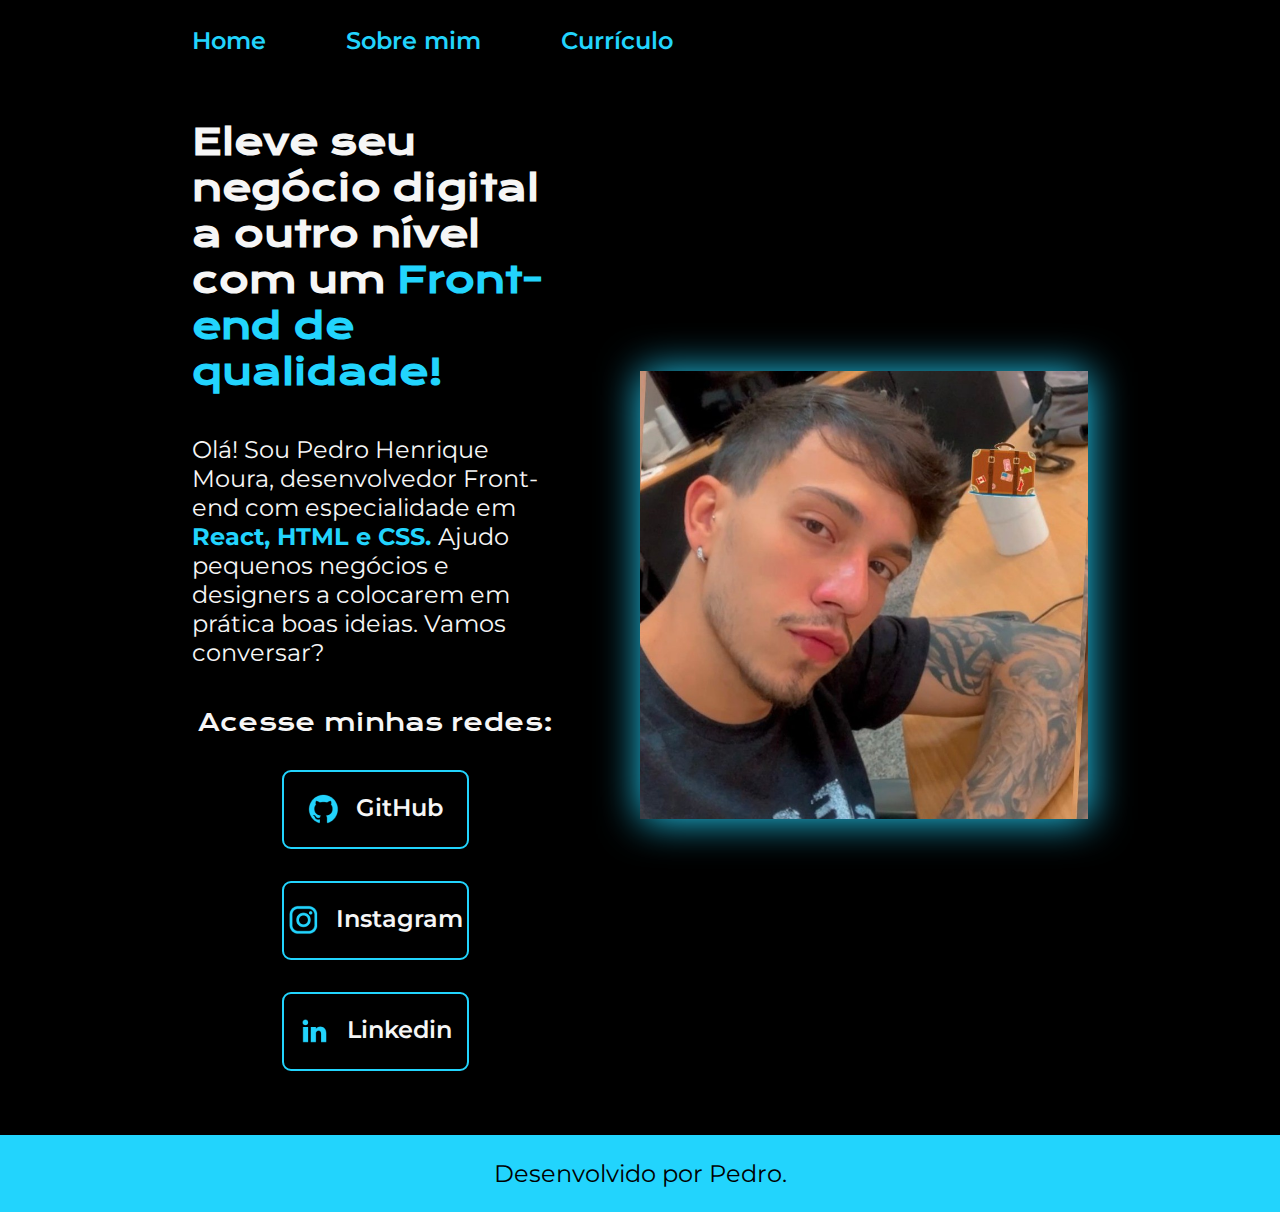
<file: index.html>
<!DOCTYPE html>
<html lang="pt-br">
    <head>
        <meta charset="UTF-8">
        <meta http-equiv="X-UA-Compatible" content="IE-edge">
        <meta name="viewport" content="width=device-width, initial-scale=1.0">
        <title>Portfolio-Pedro_Henrique</title>
        <link rel="stylesheet" href="./styles/style.css">
    </head>

    <body>
        <header class="cabecalho">
            <nav class="cabecalho__menu"> <!--NAV DE navegação, padrão no header para poder navegar entre as paginas-->
                <a class="cabecalho__menu__link" href="index.html">Home</a>
                <a class="cabecalho__menu__link" href="about.html">Sobre mim</a>
                <a class="cabecalho__menu__link" href="curriculo.html">Currículo</a>
            </nav>    
        </header>

    <main class="apresentacao">
        <section class="apresentacao__conteudo">
            <h1 class="apresentacao__conteudo__titulo"> Eleve seu negócio digital a outro nível com um
            <strong class="titulo-destaque">Front-end de qualidade!</strong>
            </h1>
            <p class="apresentacao__conteudo__texto"> 
                Olá! Sou Pedro Henrique Moura, desenvolvedor Front-end com especialidade em <strong class="titulo-destaque"> React, HTML e CSS. </strong>
         Ajudo pequenos negócios e designers a colocarem em prática boas ideias. Vamos conversar? </p>
         <div class="apresentacao__linksbotoes">
            <h2 class="apresentacao__links__subtitulos">Acesse minhas redes:</h2>
            <a class="apresentacao__linksbotoes__navegacao"  href="https://github.com/">
                <img src="./assets/github.png">
                GitHub
            </a>
            <a class="apresentacao__linksbotoes__navegacao"  href="https://instagram.com/__phenriqq">
                <img src="./assets/instagram.png">
                Instagram
            </a>
            <a class="apresentacao__linksbotoes__navegacao" href="https://www.linkedin.com/in/pedro-moura-422867252/">
                <img src="./assets/linkedin.png">
                Linkedin
            </a>
        </div>
        </section>
        
    <img class="apresentacao__imagem" src="./assets/FotoProjeto.jpg" alt="Imagem de Perfil">
    </main>

    <footer class="rodape">
        <p>Desenvolvido por Pedro.</p>    
    </footer>

    </body>
</html>
</file>
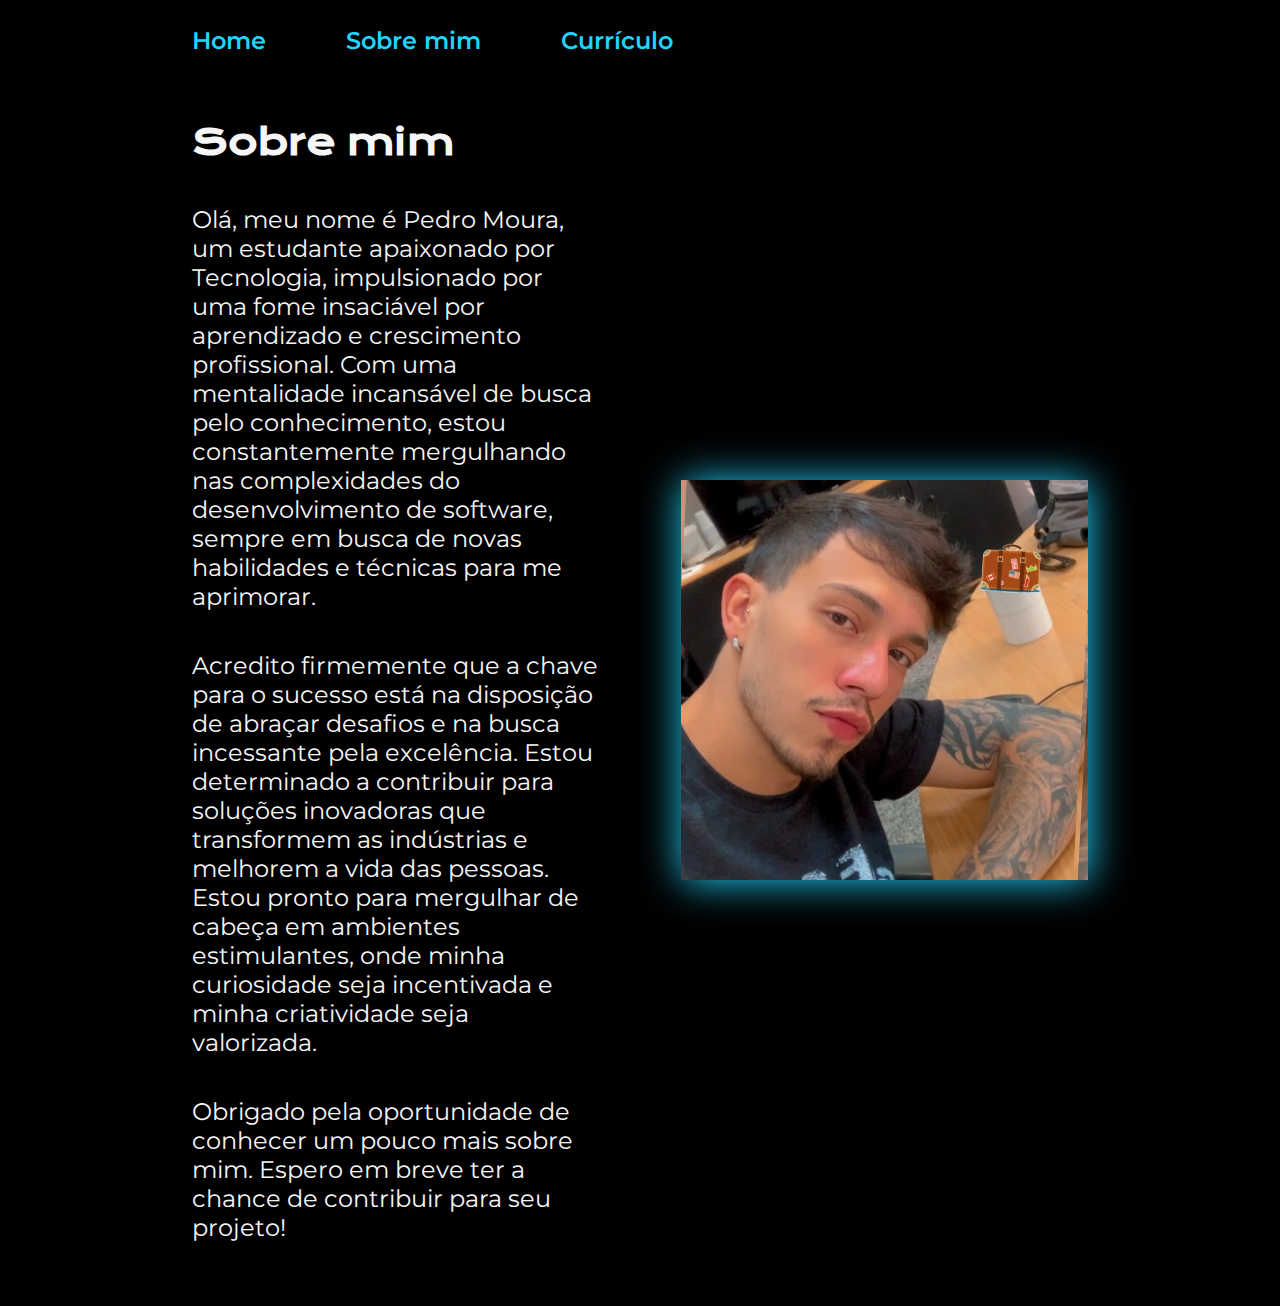
<file: about.html>
<!DOCTYPE html>
<html lang="pt-br">
<head>
    <meta charset="UTF-8">
    <meta name="viewport" content="width=device-width, initial-scale=1.0">
    <meta http-equiv="X-UA-Compatible" content="IE-edge">
    <title>Sobre mim</title>
    <link rel="stylesheet" href="./styles/style.css">
</head>
<body>
    <header class="cabecalho">
        <nav class="cabecalho__menu"> 
        <a class="cabecalho__menu__link" href="index.html">Home</a>
        <a class="cabecalho__menu__link" href="about.html">Sobre mim</a>        
        <a class="cabecalho__menu__link" href="curriculo.html">Currículo</a>
        </nav>     
    </header>
    
    <main class="apresentacao">
        <section class="apresentacao__conteudo">
            <h1 class="apresentacao__conteudo__titulo">Sobre mim</h1>
            <p class="apresentacao__conteudo__texto">Olá, meu nome é Pedro Moura, um estudante apaixonado por Tecnologia, impulsionado por uma fome insaciável por aprendizado e crescimento profissional. Com uma mentalidade incansável de busca pelo conhecimento, estou constantemente mergulhando nas complexidades do desenvolvimento de software, sempre em busca de novas habilidades e técnicas para me aprimorar.</p>
            <p class="apresentacao__conteudo__texto">Acredito firmemente que a chave para o sucesso está na disposição de abraçar desafios e na busca incessante pela excelência. Estou determinado a contribuir para soluções inovadoras que transformem as indústrias e melhorem a vida das pessoas. Estou pronto para mergulhar de cabeça em ambientes estimulantes, onde minha curiosidade seja incentivada e minha criatividade seja valorizada.</p>
            <p class="apresentacao__conteudo__texto">Obrigado pela oportunidade de conhecer um pouco mais sobre mim. Espero em breve ter a chance de contribuir para seu projeto!</p>
        </section>
        <img class="apresentacao__imagem" src="./assets/FotoProjeto.jpg" alt="Imagem de Perfil" height="400" width="350">


    </main>

    <footer>
    </footer>

</body>
</html>
</file>
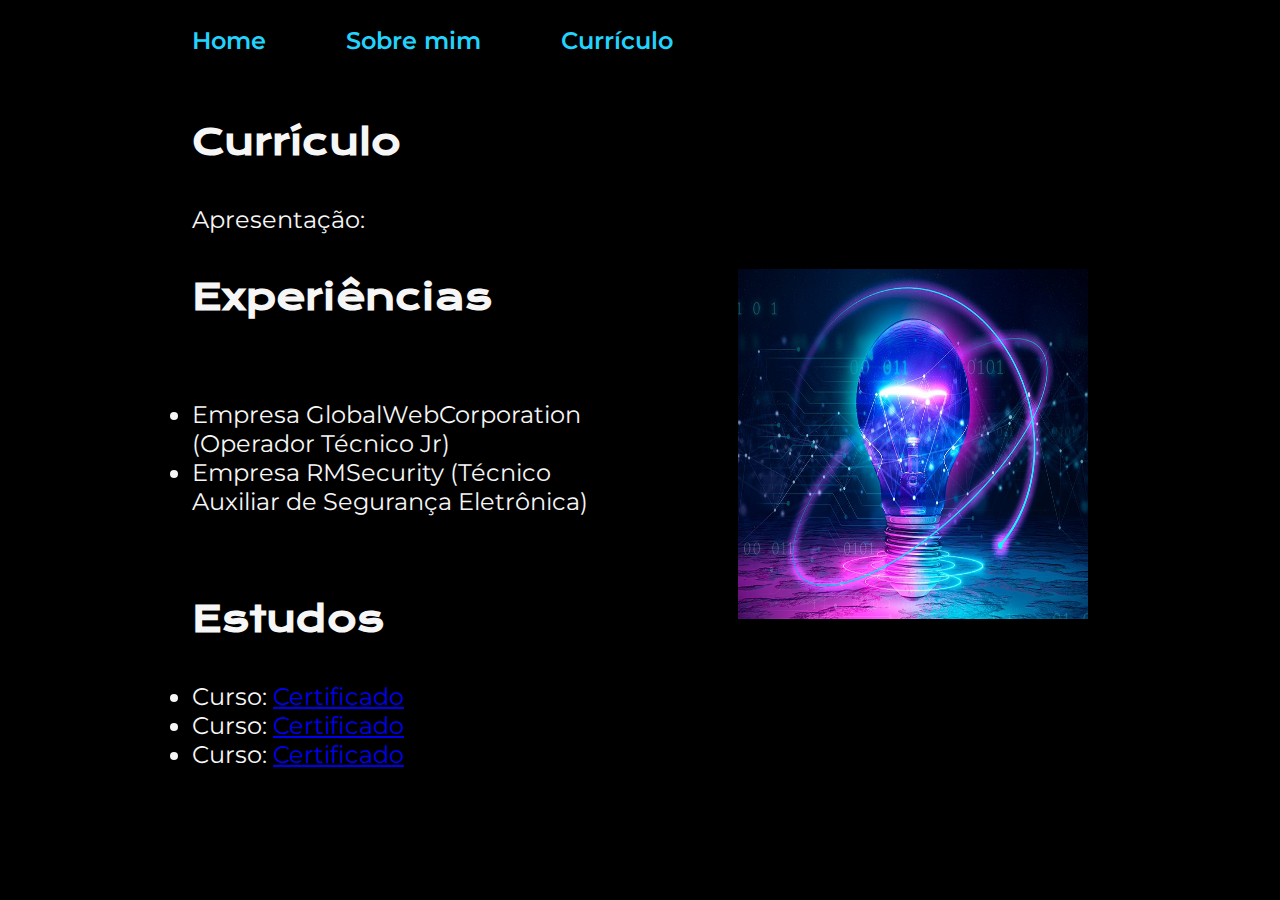
<file: curriculo.html>
<!DOCTYPE html>
<html lang="en">
<head>
    <meta charset="UTF-8">
    <meta name="viewport" content="width=device-width, initial-scale=1.0">
    <meta http-equiv="X-UA-Compatible" content="IE-edge">
    <title>Currículo</title>
    <link rel="stylesheet" href="./styles/style.css">
</head>
<body>
    <header class="cabecalho">
        <nav class="cabecalho__menu">
        <a class="cabecalho__menu__link" href="index.html">Home</a>
        <a class="cabecalho__menu__link" href="about.html">Sobre mim</a>
        <a class="cabecalho__menu__link" href="curriculo.html">Currículo</a>
        </nav>     
    </header>
    
    <main class="apresentacao">
        <section class="apresentacao__conteudo">
            <h1 class="apresentacao__conteudo__titulo">Currículo</h1>
            <p class="apresentacao__conteudo__texto">
                Apresentação:
            </p>
            <h2 class="apresentacao__conteudo__titulo">Experiências</h2>
            <p class="apresentacao__conteudo__texto">
            <ul class="apresentacao__conteudo__texto">
                <li> Empresa GlobalWebCorporation (Operador Técnico Jr)</li>
                <li> Empresa RMSecurity (Técnico Auxiliar de Segurança Eletrônica) </li>
            </ul>
            </p>
            <h2 class="apresentacao__conteudo__titulo">Estudos</h2>
            <div class="apresentacao__conteudo__texto">
            <ul class="apresentacao__conteudo__texto">
                <li>Curso: <a href="linkdocertificado">Certificado</a> </li>
                <li>Curso: <a href="linkdocertificado">Certificado</a></li>
                <li>Curso: <a href="linkdocertificado">Certificado</a></li>
            </ul>
            </div>    
        </section>
        <img src="./assets/Foto_ABA_Curriculo.jpg" alt="Foto do Pedro" height="350" width="350" >
    </main> 

    <footer>

    </footer>

</body>
</html>
</file>
<file: styles/style.css>
@import url('https://fonts.googleapis.com/css2?family=Krona+One&family=Montserrat:ital,wght@0,100..900;1,100..900&display=swap');

/*Root serve para declarar as variáveis CSS*/
:root {
    --cor-primaria: #000000;
    --cor-secundaria: #f6f6f6;
    --cor-terciaria: #22D4FD;
    --cor-hover: #272727;

    --fonte-primaria:'Krona One', sans-serif;
    --fonte-secundaria:'Montserrat', sans-serif;
}

*{
    margin: 0;
    padding: 0;
}

body {
    /* height: 100vh; */
    box-sizing: border-box;
    background-color: var(--cor-primaria);
    color: var(--cor-secundaria);
}

.cabecalho{
    padding: 2% 0% 0% 15%;
}

.cabecalho__menu{
    display: flex;
    gap: 80px;
}

.cabecalho__menu__link{
        font-family: var(--fonte-secundaria);
        font-size: 1.5rem;
        font-weight: 600;
        color: var(--cor-terciaria);
        text-decoration: none;
}

    .apresentacao {
        padding: 5% 15%;
        display: flex;
        align-items: center;
        justify-content: space-between;
        gap: 82px;
    }

    .apresentacao__conteudo {
        width: 50%;
        display: flex;
        flex-direction: column;
        gap: 40px;
    }
    
    .apresentacao__conteudo__titulo {
        font-size: 2.25rem;
        font-family: var(--fonte-primaria);
    }

    .titulo-destaque {
        color: var(--cor-terciaria);
    }

    .apresentacao__conteudo__texto{
        font-size: 1.5rem;
        font-family: var(--fonte-secundaria);
    }

    .apresentacao__linksbotoes{
        display: flex;
        flex-direction: column;
        justify-content: space-between;
        align-items: center;
        gap: 32px;
    }

    .apresentacao__links__subtitulos {
        font-family: var(--fonte-primaria);
        font-weight: 400;
        font-size: 1.5rem;
    }

    .apresentacao__linksbotoes__navegacao {
        /* background-color: #22D4FD;  */
        display: flex;
        justify-content: center;
        gap: 16px;
        border: 2px solid var(--cor-terciaria);
        width: 50%;
        text-align: center;
        border-radius: 9px;
        font-weight: 600;
        font-size: 1.5rem;
        padding: 21.5px 0;
        text-decoration: none;
        color: var(--cor-secundaria);
        font-family: var(--fonte-secundaria);
    }

/*Link para poder estilizar o botão ao passar o mouse encima, HOVER*/
.apresentacao__linksbotoes__navegacao:hover {
    background-color: var(--cor-hover);
}

.apresentacao__imagem {
    filter: drop-shadow(1px 1px 20px #22D4FD);
    width: 50%;
}

.rodape {
    padding: 24px;
    color: var(--cor-primaria);
    background-color: var(--cor-terciaria);
    text-align: center;
    font-family: var(--fonte-secundaria);
    font-size: 1.5rem;
    font-weight: 400;
}

@media(max-width: 1200px) {
    .cabecalho{
        padding: 10%;
    }

    .cabecalho__menu{
        justify-content: center;
    }
    
    .apresentacao{
        flex-direction: column-reverse;
        padding: 5%;
    }

    .apresentacao__conteudo{
        width: auto;
    }
}
</file>
